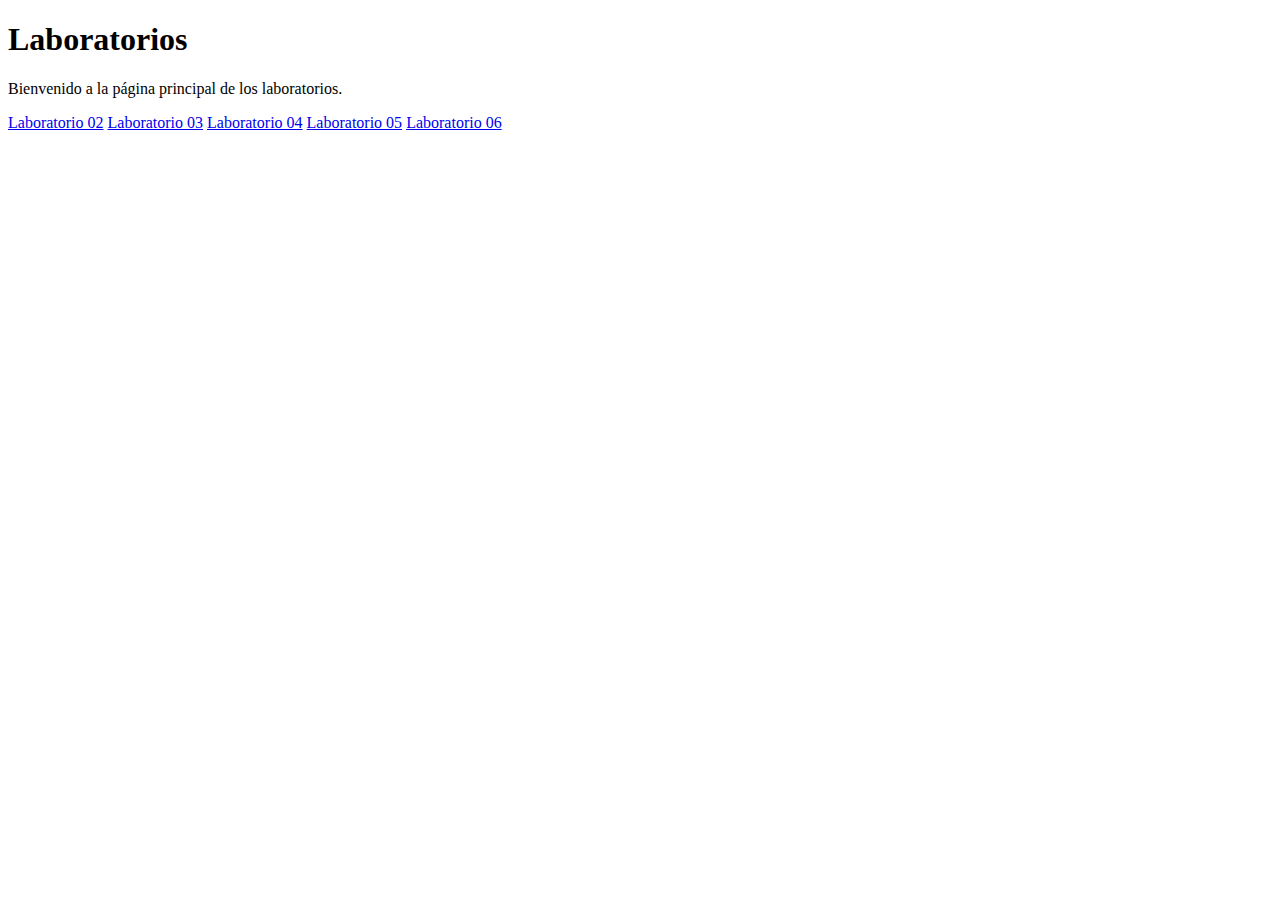
<file: index.html>
<!DOCTYPE html>
<html lang="en">
<head>
  <meta charset="UTF-8">
  <meta name="viewport" content="width=device-width, initial-scale=1.0">
  <title>Laboratorios de Programación de Internet</title>
</head>
<body>
  <h1>Laboratorios</h1>
  <p>Bienvenido a la página principal de los laboratorios.</p>
  <a href="Lab02/">Laboratorio 02</a>
    <a href="Lab03/">Laboratorio 03</a>
    <a href="Lab04/">Laboratorio 04</a>
    <a href="Lab05/">Laboratorio 05</a>
    <a href="Proyecto/">Laboratorio 06</a>

</body>
</html>
</file>
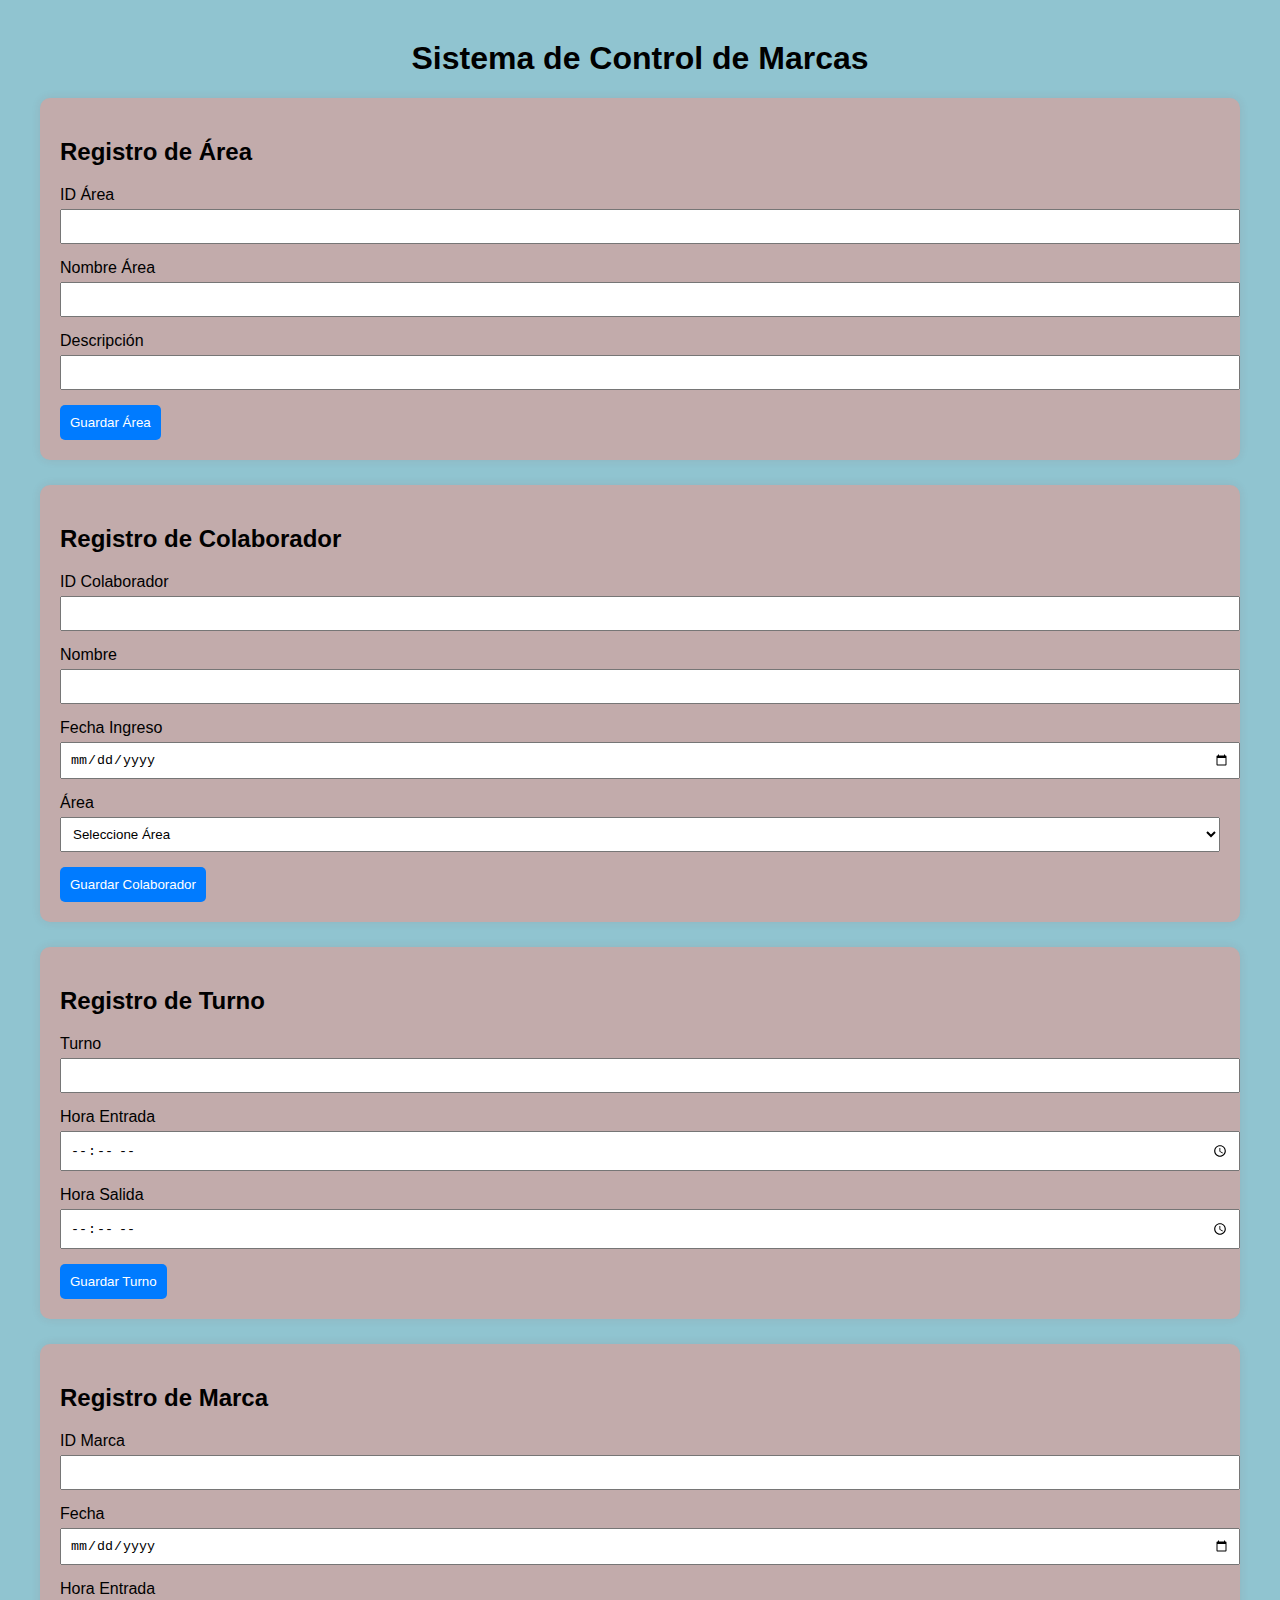
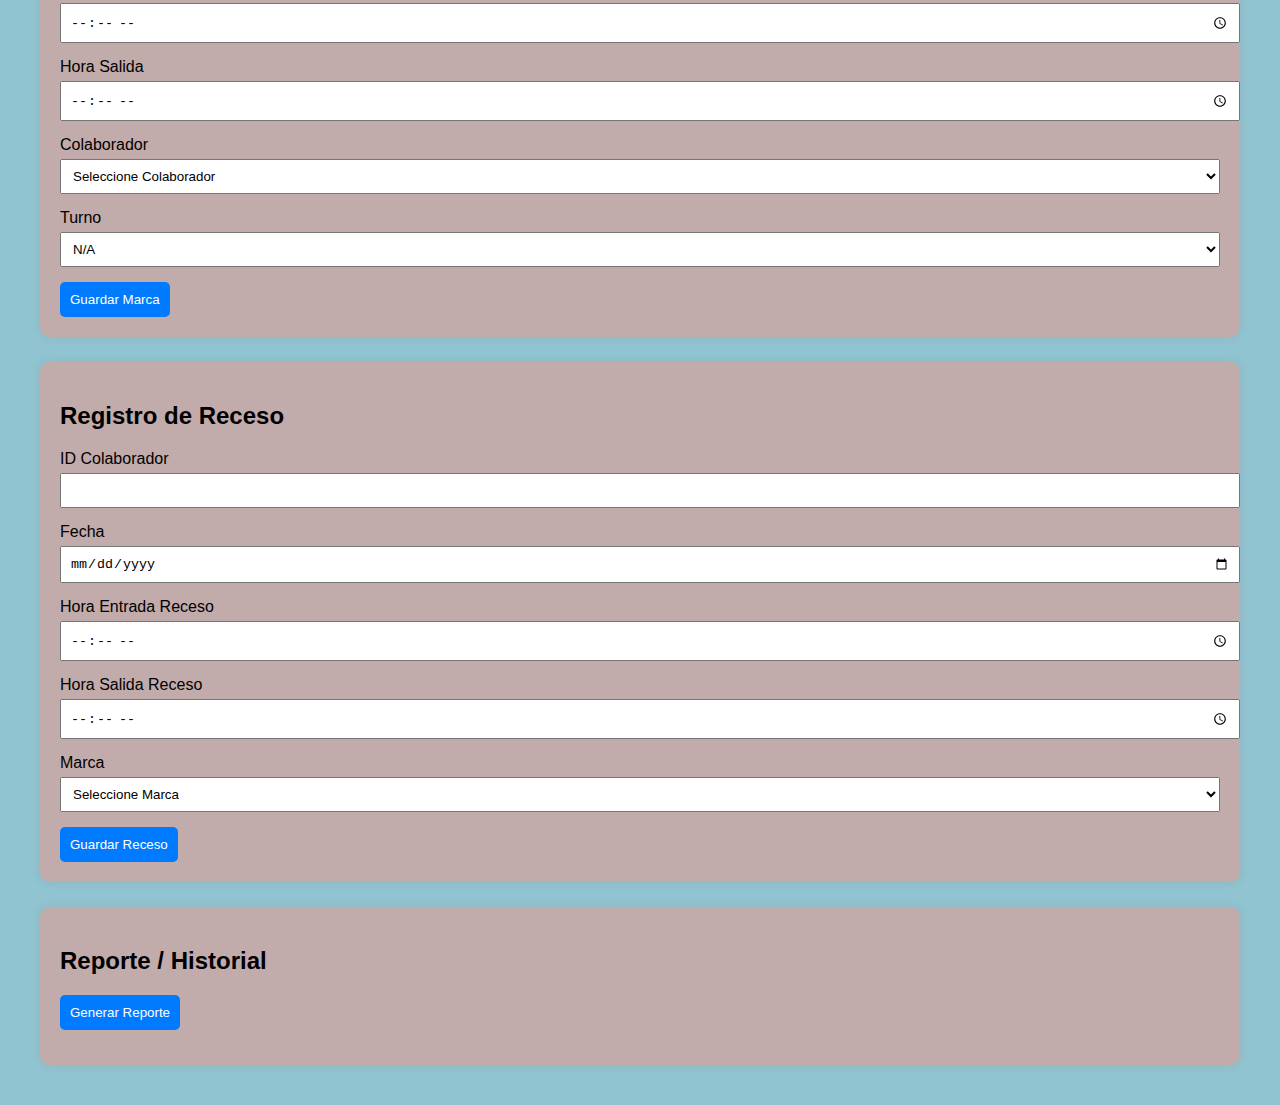
<file: Proyecto/index.html>
<!DOCTYPE html>
<html lang="es">
<head>
<meta charset="UTF-8">
<title>Sistema de Control de Personal</title>
<link rel="stylesheet" href="estilos.css" />

</head>
<body>

<h1>Sistema de Control de Marcas</h1>

<!-- Area -->
<div class="seccion">
    <h2>Registro de Área</h2>

    <label>ID Área</label>
    <input type="number">

    <label>Nombre Área</label>
    <input type="text">

    <label>Descripción</label>
    <input type="text">

    <button>Guardar Área</button>
</div>

<!-- COLABORADOR -->
<div class="seccion">
    <h2>Registro de Colaborador</h2>

    <label>ID Colaborador</label>
    <input type="number">

    <label>Nombre</label>
    <input type="text">

    <label>Fecha Ingreso</label>
    <input type="date">

    <label>Área</label>
    <select>
        <option>Seleccione Área</option>
    </select>

    <button>Guardar Colaborador</button>
</div>

<!-- TURNO -->
<div class="seccion">
    <h2>Registro de Turno</h2>

    <label> Turno</label>
    <input type="number">

    <label>Hora Entrada</label>
    <input type="time">

    <label>Hora Salida</label>
    <input type="time">

    <button>Guardar Turno</button>
</div>

<!-- MARCA -->
<div class="seccion">
    <h2>Registro de Marca</h2>

    <label>ID Marca</label>
    <input type="number">

    <label>Fecha</label>
    <input type="date">

    <label>Hora Entrada</label>
    <input type="time">

    <label>Hora Salida</label>
    <input type="time">

    <label>Colaborador</label>
    <select>
        <option>Seleccione Colaborador</option>
    </select>

    <label>Turno</label>
    <select>
        <option>Seleccione Turno</option>
    </select>

    <button>Guardar Marca</button>
</div>

<!-- RECESO -->
<div class="seccion">
    <h2>Registro de Receso</h2>

    <label>ID Colaborador</label>
    <input type="number">

    <label>Fecha</label>
    <input type="date">

    <label>Hora Entrada Receso</label>
    <input type="time">

    <label>Hora Salida Receso</label>
    <input type="time">

    <label>Marca</label>
    <select>
        <option>Seleccione Marca</option>
    </select>

    <button>Guardar Receso</button>
</div>

</body>
<script>
//Funciones para guardar y leer
function leer(key) {
    // Si no hay nada guardado, devuelve la lista vacia
    return JSON.parse(localStorage.getItem(key) || "[]");
}

function guardar(key, lista) {
    // Guardamos la lista como texto (JSON)
    localStorage.setItem(key, JSON.stringify(lista));
}


// Busca la clase
let secciones = document.querySelectorAll(".seccion");

// 0 Área (no lo usamos), 1 Colaborador, 2 Turno (no lo usamos), 3 Marca, 4 Receso
let secColab  = secciones[1];
let secMarca  = secciones[3];
let secReceso = secciones[4];


//Busca los input
let colabInputs = secColab.querySelectorAll("input");
let colabId = colabInputs[0];
let colabNombre = colabInputs[1];
let colabFecha = colabInputs[2];
//Boton de guardar colaborador
let btnColab = secColab.querySelector("button");

// El select de Área existe
let selectAreaColab = secColab.querySelector("select");


// Busca los input
let marcaInputs = secMarca.querySelectorAll("input");
let marcaId = marcaInputs[0];
let marcaFecha = marcaInputs[1];
let marcaEntrada = marcaInputs[2];
let marcaSalida = marcaInputs[3];
//Asignar los select
let selectsMarca = secMarca.querySelectorAll("select");
let selectColabMarca = selectsMarca[0]; 
let selectTurnoMarca = selectsMarca[1]; 
//Boton de guardar marca
let btnMarca = secMarca.querySelector("button");


// Busca los input
let recInputs = secReceso.querySelectorAll("input");
let recIdColab = recInputs[0];
let recFecha = recInputs[1];
let recEntrada = recInputs[2];
let recSalida = recInputs[3];

let selectMarcaReceso = secReceso.querySelector("select");
let btnReceso = secReceso.querySelector("button");


// Llena el select
function cargarColaboradoresEnSelect() {
    // Borra el select y empieza de 0
    selectColabMarca.innerHTML = "<option value=''>Seleccione Colaborador</option>";

    let colabs = leer("colabs"); //Lee lo que esta en localstorage en colabs
    for (let i = 0; i < colabs.length; i++) { //corre los arreglos uno por uno
        let op = document.createElement("option"); //crea opcion nueva para el select
        op.value = colabs[i].id;
        op.textContent = colabs[i].id + " - " + colabs[i].nombre;
        selectColabMarca.appendChild(op);
    }
}

function prepararTurnoBasico() {
    // Dejamos un turno fijo ppr ahora
    selectTurnoMarca.innerHTML = "<option value='N/A'>N/A</option>";
}


function cargarMarcasEnSelect() { //llena el select de marca
    selectMarcaReceso.innerHTML = "<option value=''>Seleccione Marca</option>"; //llena el select y deja la opcion inicial
    let marcas = leer("marcas"); //lo lee del localstorage
    for (let i = 0; i < marcas.length; i++) { //recorre las marcas
        let op = document.createElement("option"); //crea la etiqueta de option
        op.value = marcas[i].id;
        op.textContent = "Marca " + marcas[i].id + " - " + marcas[i].fecha;
        selectMarcaReceso.appendChild(op); //se repite por cada marca guardada
    }
}
btnColab.addEventListener("click", function () { //guarda el colaborador
    // lee la lista actual de colaboradores
    let colabs = leer("colabs");

    // crea un nuevo colaborador
    let nuevo = {
        id: colabId.value,
        nombre: colabNombre.value,
        fechaIngreso: colabFecha.value
    };

    // guarda el colaborador
    colabs.push(nuevo);
    guardar("colabs", colabs);

    // Limpiamos inputs despues de guardar
    colabId.value = "";
    colabNombre.value = "";
    colabFecha.value = "";
    selectAreaColab.value = ""; // aunque no se usa, lo dejamos limpio

    // Actualizamos la lista
    cargarColaboradoresEnSelect();

    alert("Colaborador guardado");
});

btnMarca.addEventListener("click", function () { //guarda la marca
    let marcas = leer("marcas"); //lee las marcas
        //crea un objeto con la informacion nueva agregada
    let nuevaMarca = {
        id: marcaId.value,
        fecha: marcaFecha.value,
        entrada: marcaEntrada.value,
        salida: marcaSalida.value,
        colabId: selectColabMarca.value,
        turno: selectTurnoMarca.value // N/A por ahora
    };
    //mete la marca a la lista
    marcas.push(nuevaMarca);
    guardar("marcas", marcas); //guarda la lista acttualizada

    // Limpia los campos despues de guardar
    marcaId.value = "";
    marcaFecha.value = "";
    marcaEntrada.value = "";
    marcaSalida.value = "";
    selectColabMarca.value = "";
    selectTurnoMarca.value = "N/A";

    // Actualizamos marcas para recesos
    cargarMarcasEnSelect();

    alert("Marca guardada");
});

btnReceso.addEventListener("click", function () { //guarda el receso
    let recesos = leer("recesos"); //lee la lista actual de recesos

    let nuevoReceso = { //crea un objeto nuevo segun la informacion escrita 
        colabId: recIdColab.value,
        fecha: recFecha.value,
        entrada: recEntrada.value,
        salida: recSalida.value,
        marcaId: selectMarcaReceso.value
    };

    recesos.push(nuevoReceso); //lo agrega a la lista
    guardar("recesos", recesos); //lo guarda a la lista

    // limpia espacios despues de guardar
    recIdColab.value = "";
    recFecha.value = "";
    recEntrada.value = "";
    recSalida.value = "";
    selectMarcaReceso.value = "";

    alert("Receso guardado");
});

let seccionReporte = document.createElement("div"); //crea un div
seccionReporte.className = "seccion";
seccionReporte.innerHTML = `
    <h2>Reporte / Historial</h2>
    <button id="btnReporte">Generar Reporte</button>
    <div id="salidaReporte" style="margin-top:15px;"></div>
`;
document.body.appendChild(seccionReporte); //lo muestra al final de la página

//genera el reporte
document.getElementById("btnReporte").addEventListener("click", function () {
  //lee lo guardado
    let colabs = leer("colabs"); 
    let marcas = leer("marcas");
    let recesos = leer("recesos");
    //crea una variable vacia
    let html = "";

    // Mostramos colaboradores
    html += "<h3>Colaboradores</h3>";
    if (colabs.length === 0) {
        html += "<p>No hay colaboradores.</p>"; //si el arreglo esta vacio muestra este mensaje
        //si no esta vacio muestra la informacion
    } else {
        for (let i = 0; i < colabs.length; i++) {
            html += "<p>" + colabs[i].id + " - " + colabs[i].nombre + " (" + colabs[i].fechaIngreso + ")</p>";
        }
    }

    // muestra las marcas
    html += "<h3>Marcas</h3>";
    if (marcas.length === 0) {
        html += "<p>No hay marcas.</p>"; //si el arreglo esta vacio muestra este mensaje
        //si no esta vacio muestra la informacion
    } else {
        for (let i = 0; i < marcas.length; i++) {
            html += "<p>Marca " + marcas[i].id + " | " + marcas[i].fecha +
                " | Colab: " + marcas[i].colabId +
                " | " + marcas[i].entrada + " - " + marcas[i].salida + "</p>";
        }
    }

    // muestra recesos
    html += "<h3>Recesos</h3>";
    if (recesos.length === 0) {
        html += "<p>No hay recesos.</p>"; //si el arreglo esta vacio muestra este mensaje
        //si no esta vacio muestra la informacion
    } else {
        for (let i = 0; i < recesos.length; i++) {
            html += "<p>Colab: " + recesos[i].colabId + " | " + recesos[i].fecha +
                " | " + recesos[i].entrada + " - " + recesos[i].salida +
                " | Marca: " + recesos[i].marcaId + "</p>";
        }
    }
//aparece reporte en la pantalla
    document.getElementById("salidaReporte").innerHTML = html;
});
//cuando la pagina carga se ejecuta 
prepararTurnoBasico();
cargarColaboradoresEnSelect();
cargarMarcasEnSelect();

</script>
</html>
</file>
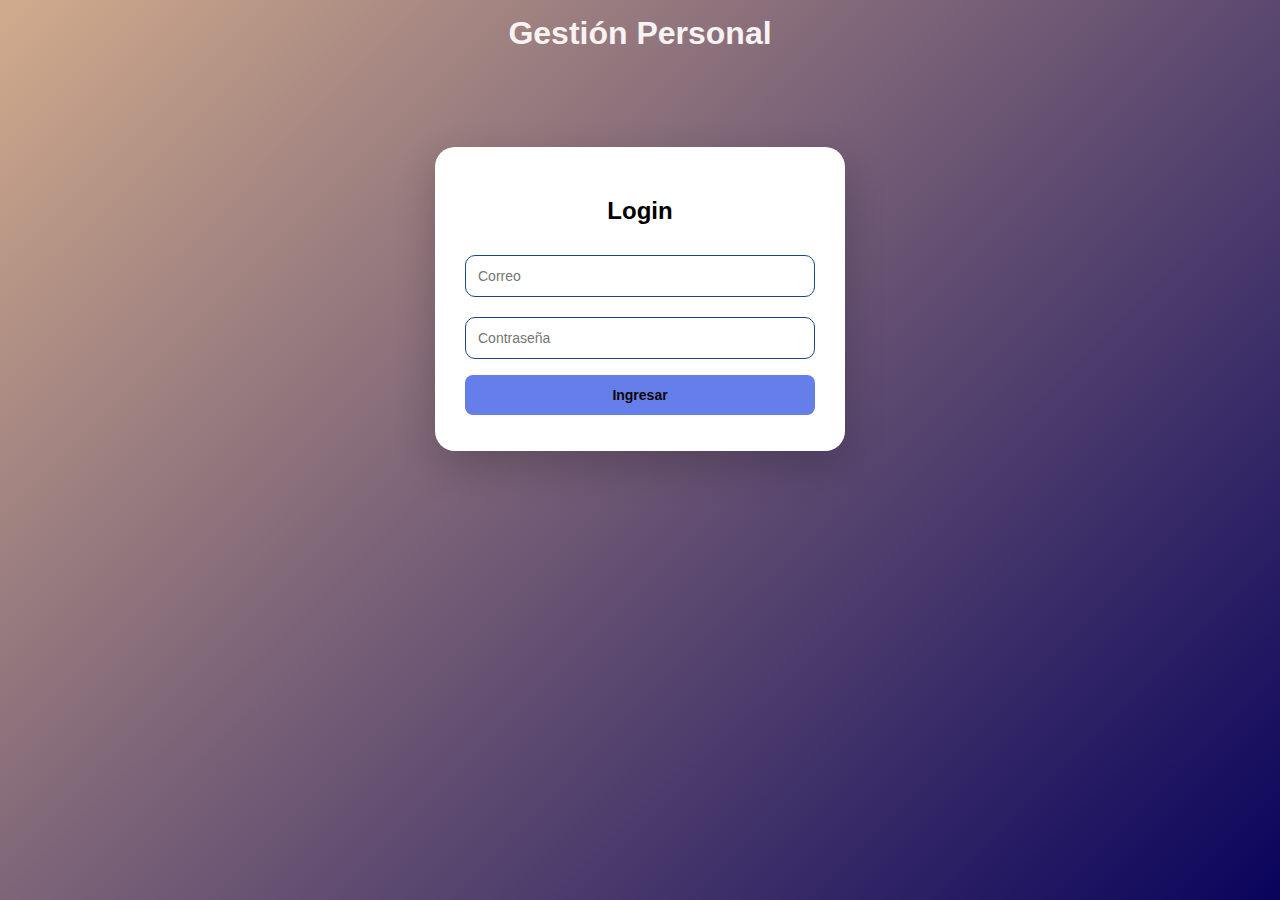
<file: Proyecto krys#/Proyecto#/Index.html>
<!DOCTYPE html>
<html lang="es">
<head>
    <meta charset="UTF-8">
    <title>Sistema de Control</title>
    <link rel="stylesheet" href="estilos.css">
</head>
<body>

    <!-- Título principal del sistema -->
    <h1>Gestión Personal</h1>

    <!-- ==================================================
         CAJA DE LOGIN
         Esta sección solo se muestra si no hay sesión iniciada
    =================================================== -->
    <div class="seccion" id="loginBox">
        <h2>Login</h2>

        <!-- Campo para escribir el correo -->
        <input type="email" id="email" placeholder="Correo">

        <!-- Campo para escribir la contraseña -->
        <input type="password" id="password" placeholder="Contraseña">

        <!-- Botón para iniciar sesión -->
        <button id="btnLogin">Ingresar</button>
    </div>

    <!-- ==================================================
         CONTENIDO PRINCIPAL DE LA APP
         Esta parte se muestra después de iniciar sesión
    =================================================== -->
    <div id="app" style="display:none;">

        <!-- ==================================================
             SECCIÓN DE COLABORADOR
             Aquí se registran los datos del colaborador
        =================================================== -->
        <div class="seccion">
            <h2>Colaborador</h2>

            <!-- ID del colaborador -->
            <input type="number" id="colabId" placeholder="ID">

            <!-- Nombre del colaborador -->
            <input type="text" id="colabNombre" placeholder="Nombre">

            <!-- Fecha de ingreso -->
            <input type="date" id="colabFecha">

            <!-- Área del colaborador -->
            <input type="text" id="colabArea" placeholder="Área">

            <!-- Turno del colaborador -->
            <input type="text" id="colabTurno" placeholder="Turno">

            <!-- Botón para guardar -->
            <button onclick="guardarColaborador()">Guardar Colaborador</button>
        </div>

        <!-- ==================================================
             SECCIÓN DE MARCA
             Aquí se registra manualmente la marca
        =================================================== -->
        <div class="seccion">
            <h2>Marca</h2>

            <!-- Selección del colaborador -->
            <select id="selectColab">
                <option value="">Seleccione colaborador</option>
            </select>

            <!-- Selección del tipo de marca -->
            <select id="tipoMarca">
                <option value="">Seleccione tipo</option>
                <option value="turno">Turno</option>
                <option value="receso">Receso</option>
            </select>

            <!-- Fecha de la marca -->
            <input type="date" id="marcaFecha">

            <!-- Hora de entrada -->
            <input type="time" id="marcaEntrada">

            <!-- Hora de salida -->
            <input type="time" id="marcaSalida">

            <!-- Botón para guardar la marca -->
            <button onclick="guardarMarcaManual()">Guardar Marca</button>
        </div>

        <!-- ==================================================
             SECCIÓN DE REPORTE
             Aquí se muestran los colaboradores y marcas registradas
        =================================================== -->
        <div class="seccion">
            <h2>Reporte</h2>
            <button onclick="cargarReporte()">Ver Datos</button>
            <div id="reporte"></div>
        </div>

        <!-- Botón para cerrar sesión -->
        <button onclick="logout()">Cerrar sesión</button>

    </div>

    <!-- Archivo principal de JavaScript -->
    <script type="module" src="app.js"></script>
</body>
</html>
</file>
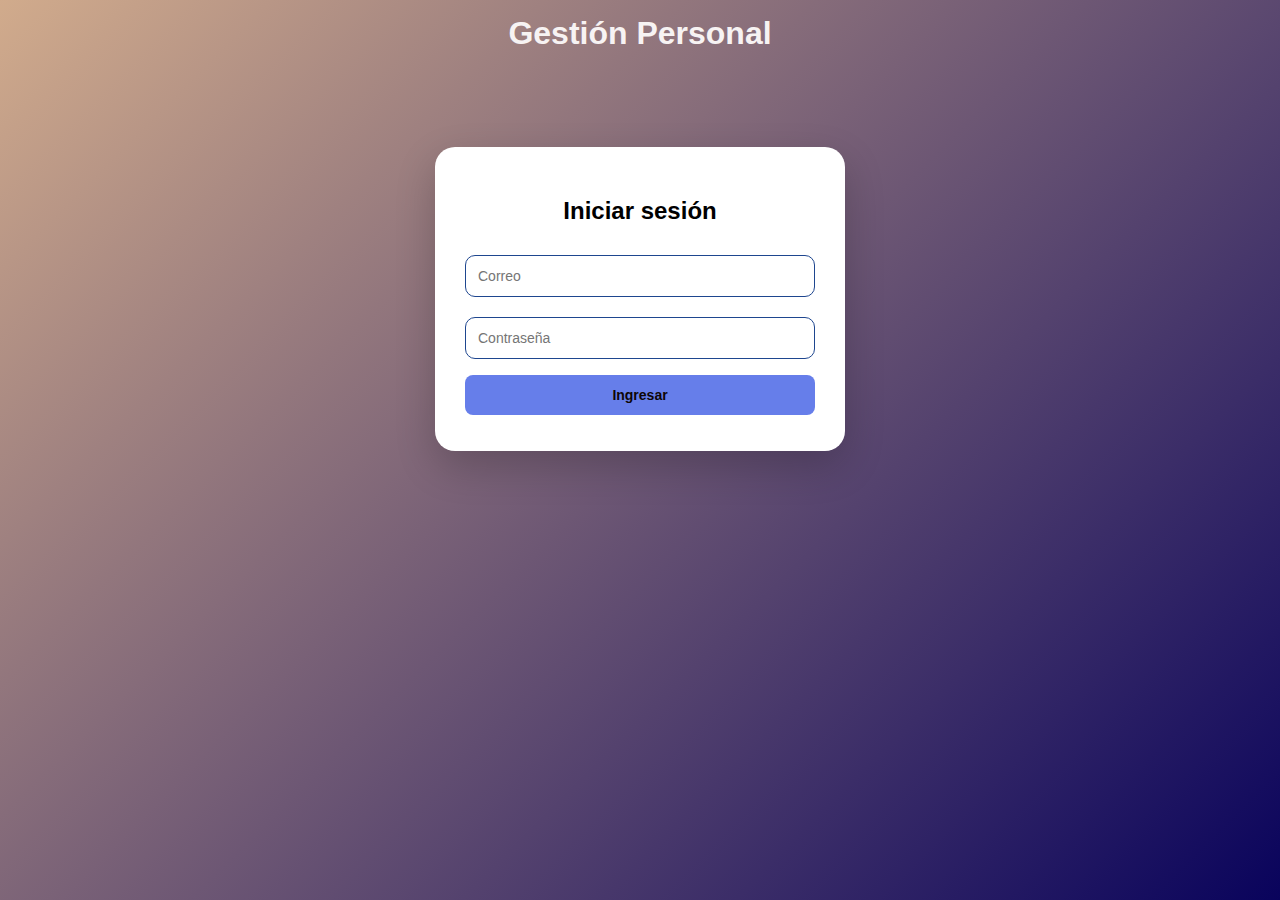
<file: Proyecto krys/Proyecto#/Index.html>
<!DOCTYPE html>
<html lang="es">
<head>
    <meta charset="UTF-8">
    <title>Sistema de Control</title>
    <link rel="stylesheet" href="estilos.css">
</head>
<body>

    <!-- Título principal del sistema -->
    <h1>Gestión Personal</h1>

    <!-- ==================================================
         CAJA DE LOGIN
         Esta sección solo se muestra si no hay sesión iniciada
    =================================================== -->
    <div class="seccion" id="loginBox">
        <h2>Iniciar sesión</h2>

        <!-- Campo para escribir el correo -->
        <input type="email" id="email" placeholder="Correo">

        <!-- Campo para escribir la contraseña -->
        <input type="password" id="password" placeholder="Contraseña">

        <!-- Botón para iniciar sesión -->
        <button id="btnLogin">Ingresar</button>
    </div>

    <!-- ==================================================
         CONTENIDO PRINCIPAL DE LA APP
         Esta parte se muestra después de iniciar sesión
    =================================================== -->
    <div id="app" style="display:none;">

        <!-- ==================================================
             SECCIÓN DE COLABORADOR
             Aquí se registran los datos del colaborador
        =================================================== -->
        <div class="seccion">
            <h2>Colaborador</h2>

            <!-- ID del colaborador -->
            <input type="number" id="colabId" placeholder="ID">

            <!-- Nombre del colaborador -->
            <input type="text" id="colabNombre" placeholder="Nombre">

            <!-- Fecha de ingreso -->
            <input type="date" id="colabFecha">

            <!-- Área del colaborador -->
            <input type="text" id="colabArea" placeholder="Área">

            <!-- Turno del colaborador -->
            <input type="text" id="colabTurno" placeholder="Turno">

            <!-- Botón para guardar -->
            <button onclick="guardarColaborador()">Guardar Colaborador</button>
        </div>

        <!-- ==================================================
             SECCIÓN DE MARCA
             Aquí se registra manualmente la marca
        =================================================== -->
        <div class="seccion">
            <h2>Marca</h2>

            <!-- Selección del colaborador -->
            <select id="selectColab">
                <option value="">Seleccione colaborador</option>
            </select>

            <!-- Selección del tipo de marca -->
            <select id="tipoMarca">
                <option value="">Seleccione tipo</option>
                <option value="turno">Turno</option>
                <option value="receso">Receso</option>
            </select>

            <!-- Fecha de la marca -->
            <input type="date" id="marcaFecha">

            <!-- Hora de entrada -->
            <input type="time" id="marcaEntrada">

            <!-- Hora de salida -->
            <input type="time" id="marcaSalida">

            <!-- Botón para guardar la marca -->
            <button onclick="guardarMarcaManual()">Guardar Marca</button>
        </div>

        <!-- ==================================================
             SECCIÓN DE REPORTE
             Aquí se muestran los colaboradores y marcas registradas
        =================================================== -->
        <div class="seccion">
            <h2>Reporte</h2>
            <button onclick="cargarReporte()">Ver Datos</button>
            <div id="reporte"></div>
        </div>

        <!-- Botón para cerrar sesión -->
        <button onclick="logout()">Cerrar sesión</button>

    </div>

    <!-- Archivo principal de JavaScript -->
    <script type="module" src="app.js"></script>
</body>
</html>
</file>
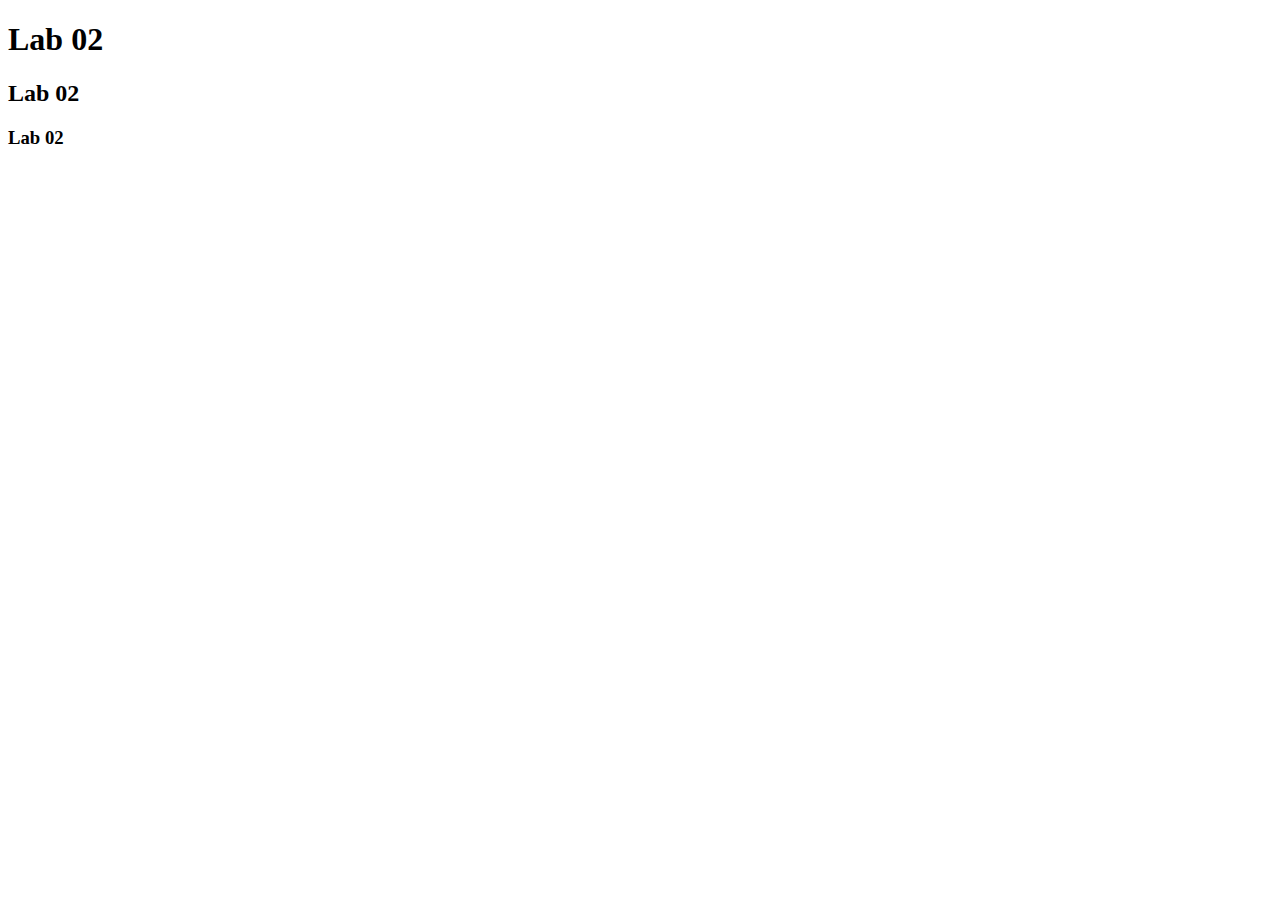
<file: Lab02/Index1.html>
<!DOCTYPE html>
<!DOCTYPE html>
<html lang="es">
<head>
    <meta charset="UTF-8">
    <meta name="viewport" content="width=device-width, initial-scale=1.0">
    <title>Lab 02</title>
</head>
<body>

    <h1>Lab 02</h1>
    <h2>Lab 02</h2>
    <h3>Lab 02</h3>

</body>
</html>
</file>
<file: Proyecto/estilos.css>
body{
        font-family: Arial, sans-serif;
        background:#90c4d0;
        margin:40px;
    }

    h1{
        text-align:center;
    }

    .seccion{
        background:rgb(194, 171, 171);
        padding:20px;
        margin-bottom:25px;
        border-radius:10px;
        box-shadow:0 0 10px rgba(146, 38, 38, 0.1);
    }

    input, select{
        width:100%;
        padding:8px;
        margin:5px 0 15px 0;
    }

    button{
        background:#007bff;
        color:white;
        padding:10px;
        border:none;
        border-radius:5px;
        cursor:pointer;
    }

    button:hover{
        background:#16eb0b;
    }
</file>
<file: Proyecto krys#/Proyecto#/estilos.css>
/* =========================================
   ESTILO GENERAL DE LA PÁGINA
   Aquí se define el fondo, la fuente y el espacio general
========================================= */
body {
    font-family: Arial, sans-serif;
    margin: 0;
    background: linear-gradient(135deg, #d1ab8c, #09035c);
    min-height: 100vh;
}

/* =========================================
   TÍTULO PRINCIPAL
   Centra el título y le da color blanco
========================================= */
h1 {
    text-align: center;
    padding: 15px;
    color: rgb(247, 243, 243);
    margin: 0;
    background: transparent;
}

/* =========================================
   CAJA DEL LOGIN
   Este es el cuadro blanco donde se escribe
   el correo y la contraseña
========================================= */
#loginBox {
    width: 100%;
    max-width: 350px;
    margin: 80px auto;
    background: rgb(255, 255, 255);
    padding: 30px;
    border-radius: 20px;
    box-shadow: 0 15px 40px rgba(0, 0, 0, 0.2);
    text-align: center;
    animation: fadeIn 0.6s ease;
}

/* =========================================
   INPUTS DEL LOGIN
========================================= */
#loginBox input {
    width: 100%;
    padding: 12px;
    margin: 10px 0;
    border-radius: 10px;
    border: 1px solid #1e468f;
    transition: 0.3s;
    box-sizing: border-box;
}

/* Efecto visual al dar click */
#loginBox input:focus {
    border-color: #2a41b1;
    box-shadow: 0 0 6px rgba(24, 133, 56, 0.5);
    outline: none;
}

/* =========================================
   BOTÓN DEL LOGIN
========================================= */
#loginBox button {
    background: #667eea;
    color: rgb(14, 6, 6);
    border: none;
}

#loginBox button:hover {
    background: #5a67d8;
    transform: scale(1.05);
}

/* =========================================
   CONTENEDOR PRINCIPAL DE LA APP
========================================= */
#app {
    padding: 10px;
    background: #eef2f7;
    min-height: 100vh;
}

/* =========================================
   TARJETAS O SECCIONES DEL SISTEMA
========================================= */
.seccion {
    background: white;
    margin: 10px auto;
    padding: 15px;
    border-radius: 15px;
    max-width: 500px;
    box-shadow: 0 4px 10px rgba(0, 0, 0, 0.1);
}

/* =========================================
   ESTILO GENERAL PARA INPUTS, SELECTS Y BOTONES
========================================= */
input,
select,
button {
    width: 100%;
    padding: 12px;
    margin: 6px 0;
    border-radius: 8px;
    border: 1px solid #ccc;
    font-size: 14px;
    box-sizing: border-box;
}

/* =========================================
   BOTONES GENERALES
========================================= */
button {
    background: #007bff;
    color: white;
    border: none;
    font-weight: bold;
    transition: 0.3s;
    cursor: pointer;
}

button:hover {
    background: #60796a;
}

/* =========================================
   REPORTE
========================================= */
#reporte {
    margin-top: 10px;
    padding: 10px;
    background: #f8f9fb;
    border-radius: 10px;
    border: 1px solid #dcdcdc;
}

/* =========================================
   ANIMACIÓN DE ENTRADA
========================================= */
@keyframes fadeIn {
    from {
        opacity: 0;
        transform: translateY(-20px);
    }
    to {
        opacity: 1;
        transform: translateY(0);
    }
}

/* =========================================
   RESPONSIVE
========================================= */
@media (max-width: 600px) {
    .seccion {
        margin: 10px;
        padding: 12px;
    }

    h1 {
        font-size: 18px;
    }

    #loginBox {
        margin: 40px 15px;
    }
}
</file>
<file: Proyecto krys/Proyecto#/estilos.css>
/* =========================================
   ESTILO GENERAL DE LA PÁGINA
   Aquí se define el fondo, la fuente y el espacio general
========================================= */
body {
    font-family: Arial, sans-serif;
    margin: 0;
    background: linear-gradient(135deg, #d1ab8c, #09035c);
    min-height: 100vh;
}

/* =========================================
   TÍTULO PRINCIPAL
   Centra el título y le da color blanco
========================================= */
h1 {
    text-align: center;
    padding: 15px;
    color: rgb(247, 243, 243);
    margin: 0;
    background: transparent;
}

/* =========================================
   CAJA DEL LOGIN
   Este es el cuadro blanco donde se escribe
   el correo y la contraseña
========================================= */
#loginBox {
    width: 100%;
    max-width: 350px;
    margin: 80px auto;
    background: rgb(255, 255, 255);
    padding: 30px;
    border-radius: 20px;
    box-shadow: 0 15px 40px rgba(0, 0, 0, 0.2);
    text-align: center;
    animation: fadeIn 0.6s ease;
}

/* =========================================
   INPUTS DEL LOGIN
========================================= */
#loginBox input {
    width: 100%;
    padding: 12px;
    margin: 10px 0;
    border-radius: 10px;
    border: 1px solid #1e468f;
    transition: 0.3s;
    box-sizing: border-box;
}

/* Efecto visual al dar click */
#loginBox input:focus {
    border-color: #2a41b1;
    box-shadow: 0 0 6px rgba(24, 133, 56, 0.5);
    outline: none;
}

/* =========================================
   BOTÓN DEL LOGIN
========================================= */
#loginBox button {
    background: #667eea;
    color: rgb(14, 6, 6);
    border: none;
}

#loginBox button:hover {
    background: #5a67d8;
    transform: scale(1.05);
}

/* =========================================
   CONTENEDOR PRINCIPAL DE LA APP
========================================= */
#app {
    padding: 10px;
    background: #eef2f7;
    min-height: 100vh;
}

/* =========================================
   TARJETAS O SECCIONES DEL SISTEMA
========================================= */
.seccion {
    background: white;
    margin: 10px auto;
    padding: 15px;
    border-radius: 15px;
    max-width: 500px;
    box-shadow: 0 4px 10px rgba(0, 0, 0, 0.1);
}

/* =========================================
   ESTILO GENERAL PARA INPUTS, SELECTS Y BOTONES
========================================= */
input,
select,
button {
    width: 100%;
    padding: 12px;
    margin: 6px 0;
    border-radius: 8px;
    border: 1px solid #ccc;
    font-size: 14px;
    box-sizing: border-box;
}

/* =========================================
   BOTONES GENERALES
========================================= */
button {
    background: #007bff;
    color: white;
    border: none;
    font-weight: bold;
    transition: 0.3s;
    cursor: pointer;
}

button:hover {
    background: #60796a;
}

/* =========================================
   REPORTE
========================================= */
#reporte {
    margin-top: 10px;
    padding: 10px;
    background: #f8f9fb;
    border-radius: 10px;
    border: 1px solid #dcdcdc;
}

/* =========================================
   ANIMACIÓN DE ENTRADA
========================================= */
@keyframes fadeIn {
    from {
        opacity: 0;
        transform: translateY(-20px);
    }
    to {
        opacity: 1;
        transform: translateY(0);
    }
}

/* =========================================
   RESPONSIVE
========================================= */
@media (max-width: 600px) {
    .seccion {
        margin: 10px;
        padding: 12px;
    }

    h1 {
        font-size: 18px;
    }

    #loginBox {
        margin: 40px 15px;
    }
}
</file>
